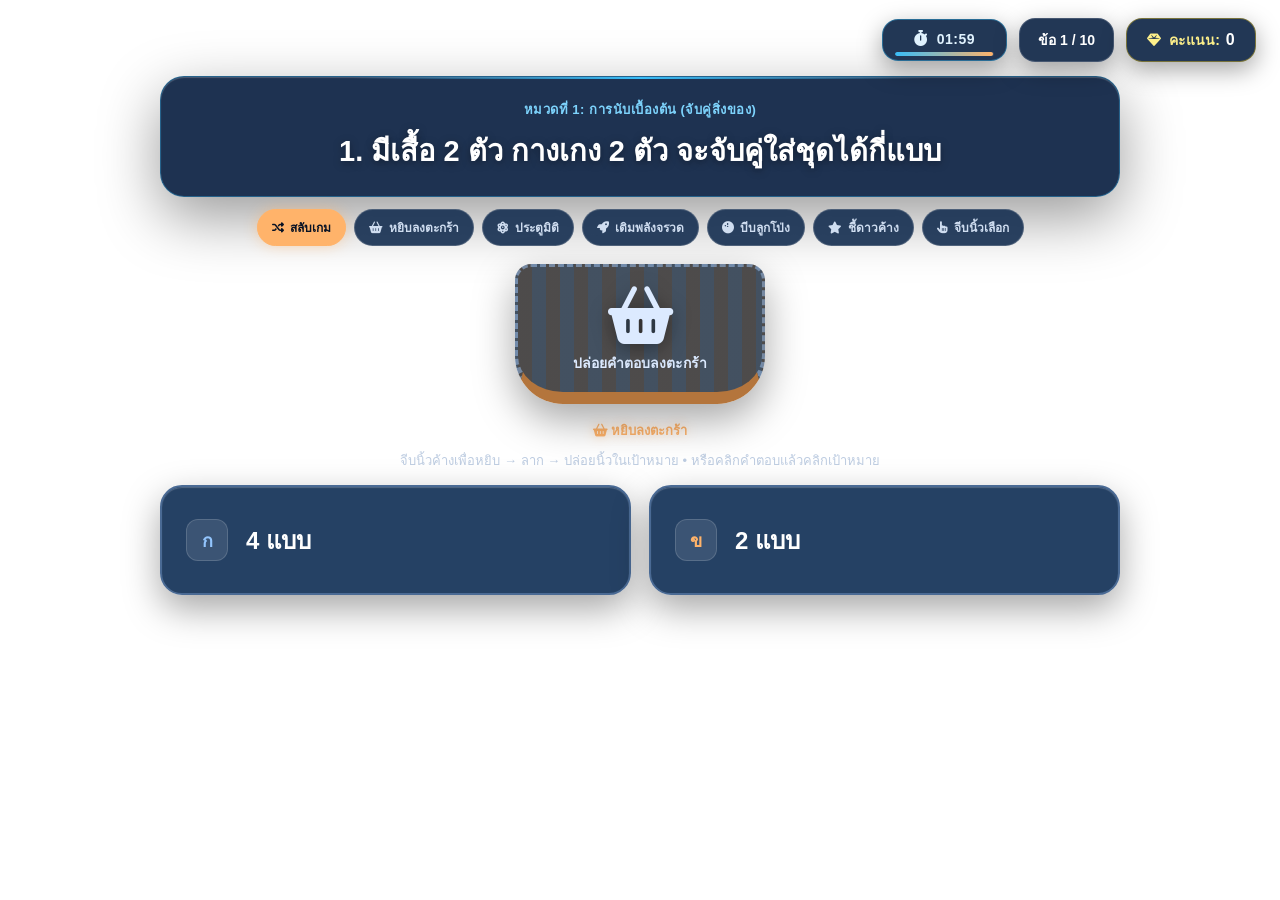
<file: games/cat1-counting/index.html>
<!DOCTYPE html>
<html lang="th">
<head>
    <meta charset="UTF-8">
    <meta name="viewport" content="width=device-width, initial-scale=1.0">
    <title>ด่านที่ 1: การนับเบื้องต้น</title>
    <link rel="stylesheet" href="../shared/game-style.css?v=2.4">
    <link rel="stylesheet" href="https://cdnjs.cloudflare.com/ajax/libs/font-awesome/6.5.2/css/all.min.css">
</head>
<body>
    <div class="top-bar">
        <div class="badge timer-badge" id="timer-badge" role="timer" aria-live="off" title="เวลาที่เหลือ 2 นาที">
            <span class="timer-icon"><i class="fa-solid fa-stopwatch"></i></span>
            <span id="timer-val">02:00</span>
            <div class="timer-bar-track"><div class="timer-bar-fill" id="timer-bar-fill"></div></div>
        </div>
        <div class="badge" id="progress-badge">ข้อ 1 / 10</div>
        <div class="badge score-badge" id="score-badge">
            <span class="score-icon"><i class="fa-solid fa-gem"></i></span>
            <span>คะแนน: <b id="score-val">0</b></span>
        </div>
    </div>

    <div id="play-view" class="view active">
        <div class="question-box">
            <div class="q-category" id="q-cat-label"></div>
            <div class="q-text" id="q-text-label"></div>
        </div>
        <div class="ar-spacer"><div id="feedback-toast" role="status"></div></div>
        <p class="answer-hint">เลือก 1 คำตอบ · ชี้แล้วจีบนิ้ว หรือคลิกคำตอบ</p><div class="choices-grid" id="choices-container"></div>
    </div>

    <div id="result-view" class="view">
        <div class="summary-card">
            <div class="result-trophy" id="result-trophy"><i class="fa-solid fa-trophy"></i></div>
            <h2 id="result-title"><i class="fa-solid fa-award"></i> สรุปผลการเล่น!</h2>
            <p id="result-subtitle">สรุปคะแนนการนับเบื้องต้น</p>
            <div class="final-score-wrap">
                <span class="final-score-label">คะแนนรวม</span>
                <div class="final-score" id="final-score-val">0</div>
                <div class="score-grade-pill master" id="score-grade"><i class="fa-solid fa-star"></i> ระดับ: ยอดเยี่ยม!</div>
            </div>
            <div class="stats-grid">
                <div class="stat-card">
                    <span class="stat-icon"><i class="fa-solid fa-stopwatch"></i></span>
                    <span class="stat-val" id="stat-time">00:00</span>
                    <span class="stat-name">เวลาที่ใช้</span>
                </div>
                <div class="stat-card">
                    <span class="stat-icon"><i class="fa-solid fa-circle-check"></i></span>
                    <span class="stat-val correct" id="stat-correct">0</span>
                    <span class="stat-name">ตอบถูก (+10)</span>
                </div>
                <div class="stat-card">
                    <span class="stat-icon"><i class="fa-solid fa-circle-xmark"></i></span>
                    <span class="stat-val wrong" id="stat-wrong">0</span>
                    <span class="stat-name">ตอบผิด (-10)</span>
                </div>
                <div class="stat-card">
                    <span class="stat-icon"><i class="fa-solid fa-chart-pie"></i></span>
                    <span class="stat-val" id="stat-accuracy">0%</span>
                    <span class="stat-name">ความแม่นยำ</span>
                </div>
            </div>
            <div class="summary-buttons">
                <button class="btn-restart ar-target" id="btn-restart" type="button"><i class="fa-solid fa-rotate-right"></i> เล่นด่านนี้อีกครั้ง</button>
            </div>
        </div>
    </div>

    <script>
        const STAGE_TITLE = "หมวดที่ 1: การนับเบื้องต้น (จับคู่สิ่งของ)";
        const GAME_QUESTIONS = [
            { q: "1. มีเสื้อ 2 ตัว กางเกง 2 ตัว จะจับคู่ใส่ชุดได้กี่แบบ", choices: ["4 แบบ", "2 แบบ"], ans: "4 แบบ" },
            { q: "2. มีข้าว 3 ชนิด แกง 2 ชนิด จะเลือกกินข้าวราดแกง 1 อย่างได้กี่แบบ", choices: ["6 แบบ", "5 แบบ"], ans: "6 แบบ" },
            { q: "3. ทางเดินเข้าห้องมี 2 ทาง ทางเดินออกมี 2 ทาง จะเดินเข้าและออกได้กี่แบบ", choices: ["4 แบบ", "2 แบบ"], ans: "4 แบบ" },
            { q: "4. ร้านไอศกรีมมีรสช็อกโกแลตกับวานิลลา และมีโคน 2 แบบ จะสั่งไอศกรีม 1 รส 1 โคน ได้กี่แบบ", choices: ["4 แบบ", "2 แบบ"], ans: "4 แบบ" },
            { q: "5. มีรองเท้าแตะ 3 คู่ รองเท้าผ้าใบ 2 คู่ ถ้าต้องเลือกใส่ 1 คู่ จะมีตัวเลือกกี่แบบ", choices: ["5 แบบ", "6 แบบ"], ans: "5 แบบ" },
            { q: "6. โยนเหรียญ 1 เหรียญ 1 ครั้ง จะออกหน้าได้กี่แบบ", choices: ["2 แบบ (หัว, ก้อย)", "1 แบบ (หัว)"], ans: "2 แบบ (หัว, ก้อย)" },
            { q: "7. ทอดลูกเต๋า 1 ลูก 1 ครั้ง จะออกแต้มได้ทั้งหมดกี่แบบ", choices: ["6 แบบ", "2 แบบ"], ans: "6 แบบ" },
            { q: "8. เดินทางจากบ้านไปตลาดมี 2 ทาง จากตลาดไปโรงเรียนมี 2 ทาง จะเดินทางจากบ้านไปโรงเรียนได้กี่เส้นทาง", choices: ["4 เส้นทาง", "2 เส้นทาง"], ans: "4 เส้นทาง" },
            { q: "9. รหัสผ่านกระเป๋าเดินทางมี 1 หลัก (เลข 0-9) จะตั้งรหัสได้กี่แบบ", choices: ["10 แบบ", "9 แบบ"], ans: "10 แบบ" },
            { q: "10. น้ำอัดลม 2 ยี่ห้อ น้ำผลไม้ 3 ยี่ห้อ เลือกดื่มแค่ 1 ขวด ได้กี่แบบ", choices: ["5 แบบ", "6 แบบ"], ans: "5 แบบ" }
        ];
    </script>
    <script src="../shared/interactions.js"></script>
    <script src="../shared/game-engine.js"></script>
</body>
</html>
</file>
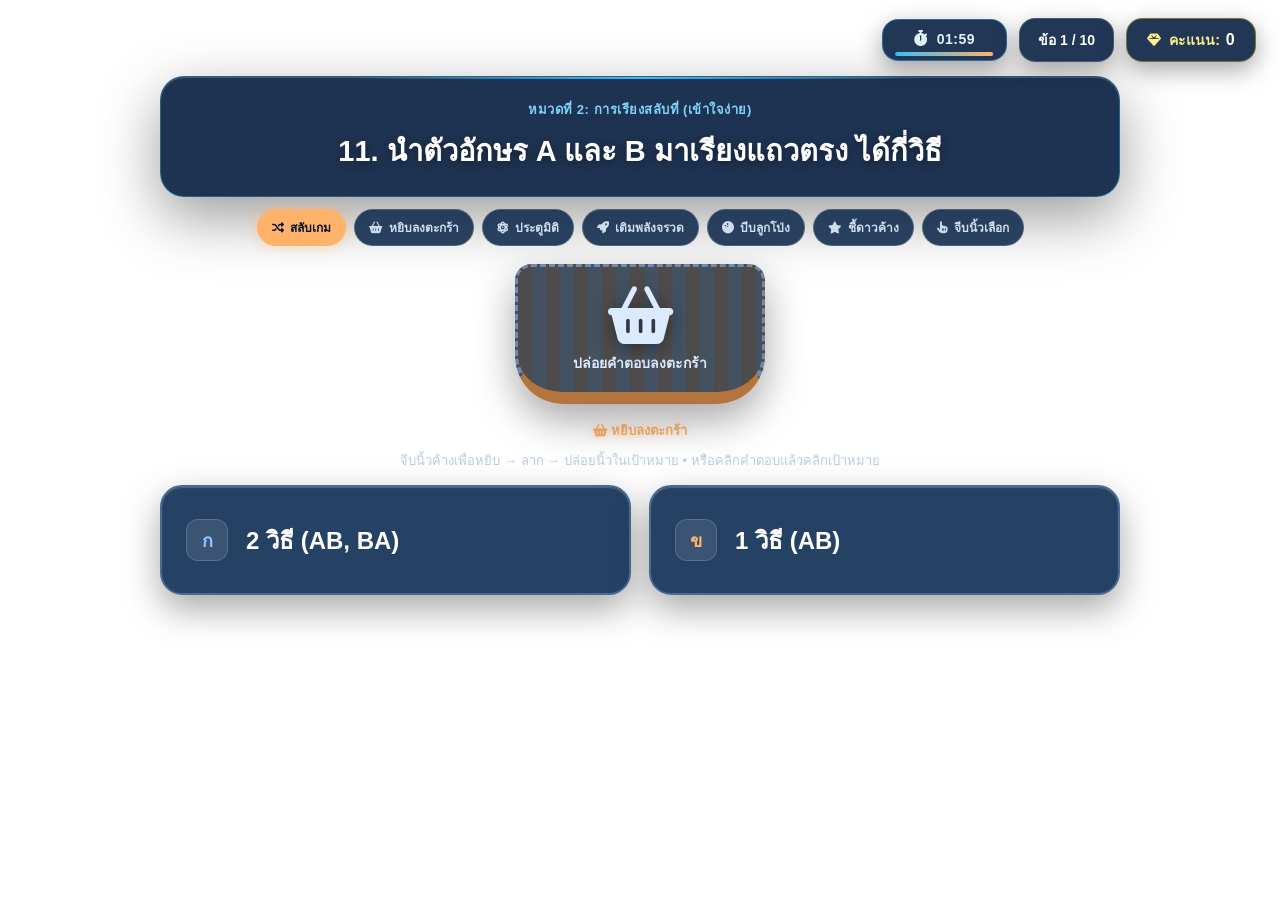
<file: games/cat2-permutation/index.html>
<!DOCTYPE html>
<html lang="th">
<head>
    <meta charset="UTF-8">
    <meta name="viewport" content="width=device-width, initial-scale=1.0">
    <title>ด่านที่ 2: การเรียงสลับที่</title>
    <link rel="stylesheet" href="../shared/game-style.css?v=2.4">
    <link rel="stylesheet" href="https://cdnjs.cloudflare.com/ajax/libs/font-awesome/6.5.2/css/all.min.css">
</head>
<body>
    <div class="top-bar">
        <div class="badge timer-badge" id="timer-badge" role="timer" aria-live="off" title="เวลาที่เหลือ 2 นาที">
            <span class="timer-icon"><i class="fa-solid fa-stopwatch"></i></span>
            <span id="timer-val">02:00</span>
            <div class="timer-bar-track"><div class="timer-bar-fill" id="timer-bar-fill"></div></div>
        </div>
        <div class="badge" id="progress-badge">ข้อ 1 / 10</div>
        <div class="badge score-badge" id="score-badge">
            <span class="score-icon"><i class="fa-solid fa-gem"></i></span>
            <span>คะแนน: <b id="score-val">0</b></span>
        </div>
    </div>

    <div id="play-view" class="view active">
        <div class="question-box">
            <div class="q-category" id="q-cat-label"></div>
            <div class="q-text" id="q-text-label"></div>
        </div>
        <div class="ar-spacer"><div id="feedback-toast" role="status"></div></div>
        <p class="answer-hint">เลือก 1 คำตอบ · ชี้แล้วจีบนิ้ว หรือคลิกคำตอบ</p><div class="choices-grid" id="choices-container"></div>
    </div>

    <div id="result-view" class="view">
        <div class="summary-card">
            <div class="result-trophy" id="result-trophy"><i class="fa-solid fa-trophy"></i></div>
            <h2 id="result-title"><i class="fa-solid fa-award"></i> สรุปผลการเล่น!</h2>
            <p id="result-subtitle">สรุปคะแนนการเรียงสลับที่</p>
            <div class="final-score-wrap">
                <span class="final-score-label">คะแนนรวม</span>
                <div class="final-score" id="final-score-val">0</div>
                <div class="score-grade-pill master" id="score-grade"><i class="fa-solid fa-star"></i> ระดับ: ยอดเยี่ยม!</div>
            </div>
            <div class="stats-grid">
                <div class="stat-card">
                    <span class="stat-icon"><i class="fa-solid fa-stopwatch"></i></span>
                    <span class="stat-val" id="stat-time">00:00</span>
                    <span class="stat-name">เวลาที่ใช้</span>
                </div>
                <div class="stat-card">
                    <span class="stat-icon"><i class="fa-solid fa-circle-check"></i></span>
                    <span class="stat-val correct" id="stat-correct">0</span>
                    <span class="stat-name">ตอบถูก (+10)</span>
                </div>
                <div class="stat-card">
                    <span class="stat-icon"><i class="fa-solid fa-circle-xmark"></i></span>
                    <span class="stat-val wrong" id="stat-wrong">0</span>
                    <span class="stat-name">ตอบผิด (-10)</span>
                </div>
                <div class="stat-card">
                    <span class="stat-icon"><i class="fa-solid fa-chart-pie"></i></span>
                    <span class="stat-val" id="stat-accuracy">0%</span>
                    <span class="stat-name">ความแม่นยำ</span>
                </div>
            </div>
            <div class="summary-buttons">
                <button class="btn-restart ar-target" id="btn-restart" type="button"><i class="fa-solid fa-rotate-right"></i> เล่นด่านนี้อีกครั้ง</button>
            </div>
        </div>
    </div>

    <script>
        const STAGE_TITLE = "หมวดที่ 2: การเรียงสลับที่ (เข้าใจง่าย)";
        const GAME_QUESTIONS = [
            { q: "11. นำตัวอักษร A และ B มาเรียงแถวตรง ได้กี่วิธี", choices: ["2 วิธี (AB, BA)", "1 วิธี (AB)"], ans: "2 วิธี (AB, BA)" },
            { q: "12. นำคน 3 คน มาเข้าแถวหน้ากระดาน 3 ตำแหน่ง สลับได้กี่วิธี", choices: ["6 วิธี (3!)", "3 วิธี"], ans: "6 วิธี (3!)" },
            { q: "13. นำหนังสือ 4 เล่มต่างกัน มาวางเรียงบนชั้นได้กี่วิธี", choices: ["24 วิธี (4!)", "12 วิธี"], ans: "24 วิธี (4!)" },
            { q: "14. มีเก้าอี้ 2 ตัว คน 2 คน นั่งได้กี่แบบ", choices: ["2 แบบ", "4 แบบ"], ans: "2 แบบ" },
            { q: "15. สลับคำว่า \"CAT\" เป็นคำใหม่โดยใช้ทุกตัวอักษร ได้ทั้งหมดกี่คำ", choices: ["6 คำ", "3 คำ"], ans: "6 คำ" },
            { q: "16. 3! (สามแฟกทอเรียล = 3x2x1) มีค่าเท่ากับข้อใด", choices: ["6", "9"], ans: "6" },
            { q: "17. 2! มีค่าเท่ากับข้อใด", choices: ["2", "4"], ans: "2" },
            { q: "18. จัดเพื่อน 4 คน วิ่งผลัด 4 ไม้ โดยไม้ 1-4 ไม่ซ้ำกัน จะจัดได้กี่แบบ", choices: ["24 แบบ", "16 แบบ"], ans: "24 แบบ" },
            { q: "19. มีกระถางต้นไม้ต่างสีกัน 3 กระถาง วางเรียงหน้าบ้านได้กี่แบบ", choices: ["6 แบบ", "3 แบบ"], ans: "6 แบบ" },
            { q: "20. สร้างเลข 2 หลักจากเลข 1 และ 2 โดยไม่ใช้เลขซ้ำ ได้กี่จำนวน", choices: ["2 จำนวน (12, 21)", "1 จำนวน"], ans: "2 จำนวน (12, 21)" }
        ];
    </script>
    <script src="../shared/interactions.js"></script>
    <script src="../shared/game-engine.js"></script>
</body>
</html>
</file>
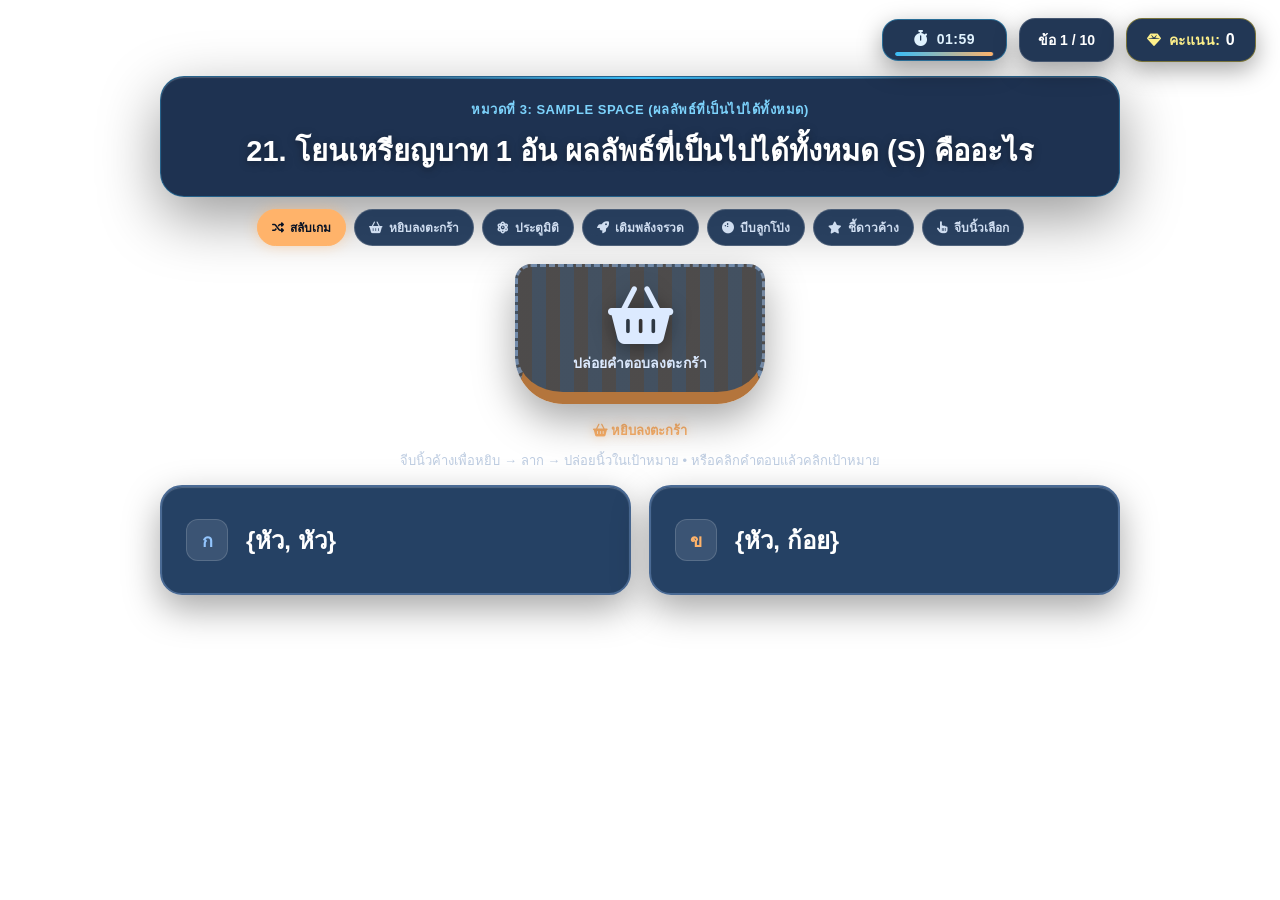
<file: games/cat3-samplespace/index.html>
<!DOCTYPE html>
<html lang="th">
<head>
    <meta charset="UTF-8">
    <meta name="viewport" content="width=device-width, initial-scale=1.0">
    <title>ด่านที่ 3: Sample Space</title>
    <link rel="stylesheet" href="../shared/game-style.css?v=2.4">
    <link rel="stylesheet" href="https://cdnjs.cloudflare.com/ajax/libs/font-awesome/6.5.2/css/all.min.css">
</head>
<body>
    <div class="top-bar">
        <div class="badge timer-badge" id="timer-badge" role="timer" aria-live="off" title="เวลาที่เหลือ 2 นาที">
            <span class="timer-icon"><i class="fa-solid fa-stopwatch"></i></span>
            <span id="timer-val">02:00</span>
            <div class="timer-bar-track"><div class="timer-bar-fill" id="timer-bar-fill"></div></div>
        </div>
        <div class="badge" id="progress-badge">ข้อ 1 / 10</div>
        <div class="badge score-badge" id="score-badge">
            <span class="score-icon"><i class="fa-solid fa-gem"></i></span>
            <span>คะแนน: <b id="score-val">0</b></span>
        </div>
    </div>

    <div id="play-view" class="view active">
        <div class="question-box">
            <div class="q-category" id="q-cat-label"></div>
            <div class="q-text" id="q-text-label"></div>
        </div>
        <div class="ar-spacer"><div id="feedback-toast" role="status"></div></div>
        <p class="answer-hint">เลือก 1 คำตอบ · ชี้แล้วจีบนิ้ว หรือคลิกคำตอบ</p><div class="choices-grid" id="choices-container"></div>
    </div>

    <div id="result-view" class="view">
        <div class="summary-card">
            <div class="result-trophy" id="result-trophy"><i class="fa-solid fa-trophy"></i></div>
            <h2 id="result-title"><i class="fa-solid fa-award"></i> สรุปผลการเล่น!</h2>
            <p id="result-subtitle">สรุปคะแนน Sample Space</p>
            <div class="final-score-wrap">
                <span class="final-score-label">คะแนนรวม</span>
                <div class="final-score" id="final-score-val">0</div>
                <div class="score-grade-pill master" id="score-grade"><i class="fa-solid fa-star"></i> ระดับ: ยอดเยี่ยม!</div>
            </div>
            <div class="stats-grid">
                <div class="stat-card">
                    <span class="stat-icon"><i class="fa-solid fa-stopwatch"></i></span>
                    <span class="stat-val" id="stat-time">00:00</span>
                    <span class="stat-name">เวลาที่ใช้</span>
                </div>
                <div class="stat-card">
                    <span class="stat-icon"><i class="fa-solid fa-circle-check"></i></span>
                    <span class="stat-val correct" id="stat-correct">0</span>
                    <span class="stat-name">ตอบถูก (+10)</span>
                </div>
                <div class="stat-card">
                    <span class="stat-icon"><i class="fa-solid fa-circle-xmark"></i></span>
                    <span class="stat-val wrong" id="stat-wrong">0</span>
                    <span class="stat-name">ตอบผิด (-10)</span>
                </div>
                <div class="stat-card">
                    <span class="stat-icon"><i class="fa-solid fa-chart-pie"></i></span>
                    <span class="stat-val" id="stat-accuracy">0%</span>
                    <span class="stat-name">ความแม่นยำ</span>
                </div>
            </div>
            <div class="summary-buttons">
                <button class="btn-restart ar-target" id="btn-restart" type="button"><i class="fa-solid fa-rotate-right"></i> เล่นด่านนี้อีกครั้ง</button>
            </div>
        </div>
    </div>

    <script>
        const STAGE_TITLE = "หมวดที่ 3: Sample Space (ผลลัพธ์ที่เป็นไปได้ทั้งหมด)";
        const GAME_QUESTIONS = [
            { q: "21. โยนเหรียญบาท 1 อัน ผลลัพธ์ที่เป็นไปได้ทั้งหมด (S) คืออะไร", choices: ["{หัว, ก้อย}", "{หัว, หัว}"], ans: "{หัว, ก้อย}" },
            { q: "22. ทอดลูกเต๋า 1 ลูก ผลลัพธ์ทั้งหมดมีจำนวนสมาชิก n(S) เท่าใด", choices: ["6", "12"], ans: "6" },
            { q: "23. โยนเหรียญ 2 อันพร้อมกัน จำนวนผลลัพธ์ที่เป็นไปได้ n(S) มีกี่แบบ", choices: ["4 แบบ (2x2)", "2 แบบ"], ans: "4 แบบ (2x2)" },
            { q: "24. สุ่มหยิบลูกบอล 1 ลูกจากกล่องที่มีสีแดง 1 และขาว 1 ผลลัพธ์ทั้งหมดคือข้อใด", choices: ["{แดง, ขาว}", "{แดง}"], ans: "{แดง, ขาว}" },
            { q: "25. โยนเหรียญ 1 อัน และทอดลูกเต๋า 1 ลูก ผลลัพธ์ที่เป็นไปได้ทั้งหมด n(S) มีกี่แบบ", choices: ["12 แบบ (2x6)", "8 แบบ"], ans: "12 แบบ (2x6)" },
            { q: "26. หมุนวงล้อที่มีหมายเลข 1 ถึง 4 สมาชิกของ S มีกี่ตัว", choices: ["4 ตัว", "2 ตัว"], ans: "4 ตัว" },
            { q: "27. เพศของลูก 1 คน ผลลัพธ์ที่เป็นไปได้คือข้อใด", choices: ["{ชาย, หญิง}", "{ชาย, ชาย}"], ans: "{ชาย, หญิง}" },
            { q: "28. เป่ายิ้งฉุบ 1 คน ออกอาวุธได้กี่แบบ", choices: ["3 แบบ (ค้อน, กรรไกร, กระดาษ)", "2 แบบ"], ans: "3 แบบ (ค้อน, กรรไกร, กระดาษ)" },
            { q: "29. สุ่มหยิบไพ่ 1 ใบจากสำรับที่มีแค่ A โพดำ และ K โพแดง จะได้ S เป็นข้อใด", choices: ["{A, K}", "{A}"], ans: "{A, K}" },
            { q: "30. มีกล่องปริศนาหมายเลข 1, 2, 3 หยิบ 1 กล่อง n(S) เท่ากับเท่าใด", choices: ["3", "1"], ans: "3" }
        ];
    </script>
    <script src="../shared/interactions.js"></script>
    <script src="../shared/game-engine.js"></script>
</body>
</html>
</file>
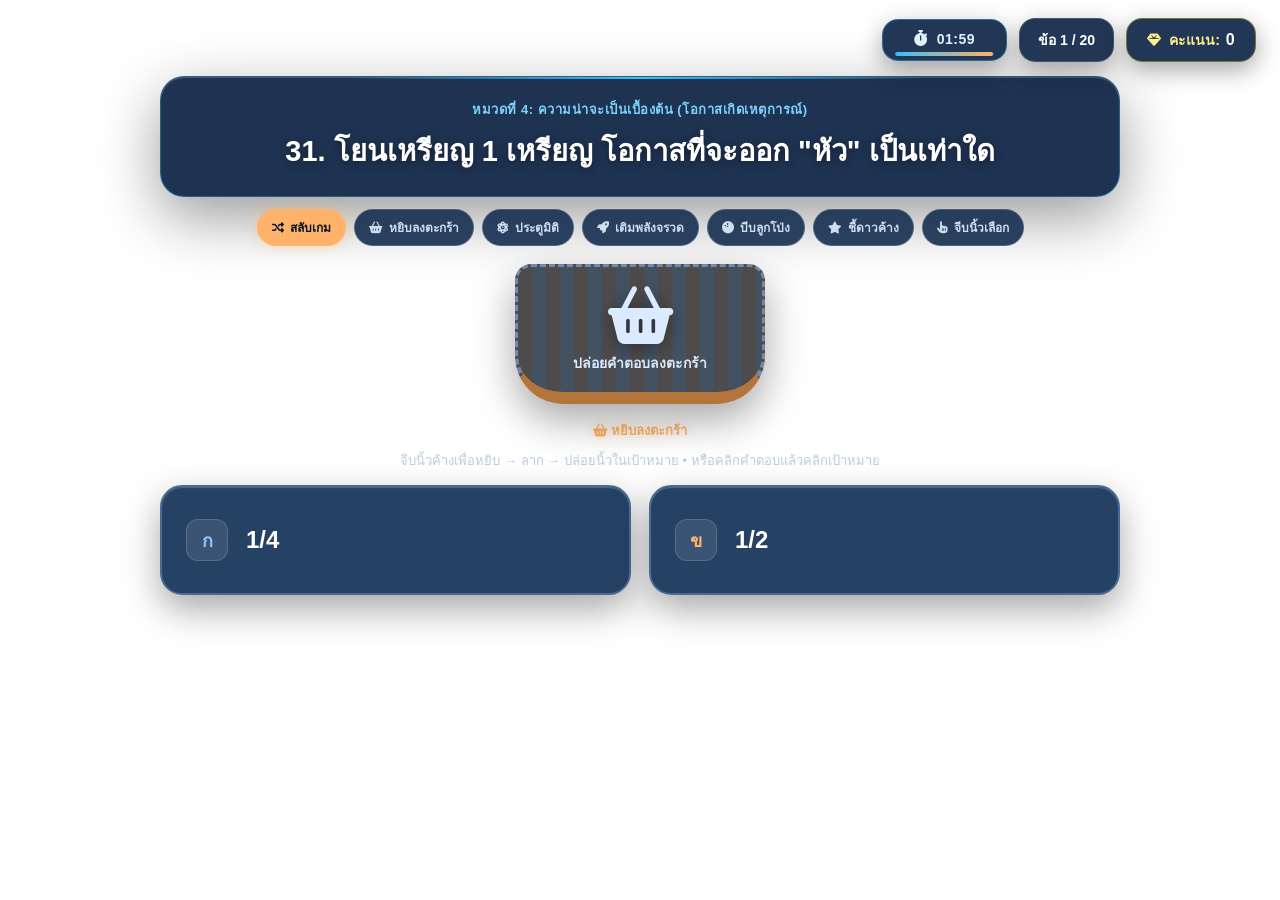
<file: games/cat4-probability/index.html>
<!DOCTYPE html>
<html lang="th">
<head>
    <meta charset="UTF-8">
    <meta name="viewport" content="width=device-width, initial-scale=1.0">
    <title>ด่านที่ 4: ความน่าจะเป็น</title>
    <link rel="stylesheet" href="../shared/game-style.css?v=2.4">
    <link rel="stylesheet" href="https://cdnjs.cloudflare.com/ajax/libs/font-awesome/6.5.2/css/all.min.css">
</head>
<body>
    <div class="top-bar">
        <div class="badge timer-badge" id="timer-badge" role="timer" aria-live="off" title="เวลาที่เหลือ 2 นาที">
            <span class="timer-icon"><i class="fa-solid fa-stopwatch"></i></span>
            <span id="timer-val">02:00</span>
            <div class="timer-bar-track"><div class="timer-bar-fill" id="timer-bar-fill"></div></div>
        </div>
        <div class="badge" id="progress-badge">ข้อ 1 / 20</div>
        <div class="badge score-badge" id="score-badge">
            <span class="score-icon"><i class="fa-solid fa-gem"></i></span>
            <span>คะแนน: <b id="score-val">0</b></span>
        </div>
    </div>

    <div id="play-view" class="view active">
        <div class="question-box">
            <div class="q-category" id="q-cat-label"></div>
            <div class="q-text" id="q-text-label"></div>
        </div>
        <div class="ar-spacer"><div id="feedback-toast" role="status"></div></div>
        <p class="answer-hint">เลือก 1 คำตอบ · ชี้แล้วจีบนิ้ว หรือคลิกคำตอบ</p><div class="choices-grid" id="choices-container"></div>
    </div>

    <div id="result-view" class="view">
        <div class="summary-card">
            <div class="result-trophy" id="result-trophy"><i class="fa-solid fa-trophy"></i></div>
            <h2 id="result-title"><i class="fa-solid fa-award"></i> สรุปผลการเล่น!</h2>
            <p id="result-subtitle">สรุปคะแนนความน่าจะเป็นเบื้องต้น</p>
            <div class="final-score-wrap">
                <span class="final-score-label">คะแนนรวม</span>
                <div class="final-score" id="final-score-val">0</div>
                <div class="score-grade-pill master" id="score-grade"><i class="fa-solid fa-star"></i> ระดับ: ยอดเยี่ยม!</div>
            </div>
            <div class="stats-grid">
                <div class="stat-card">
                    <span class="stat-icon"><i class="fa-solid fa-stopwatch"></i></span>
                    <span class="stat-val" id="stat-time">00:00</span>
                    <span class="stat-name">เวลาที่ใช้</span>
                </div>
                <div class="stat-card">
                    <span class="stat-icon"><i class="fa-solid fa-circle-check"></i></span>
                    <span class="stat-val correct" id="stat-correct">0</span>
                    <span class="stat-name">ตอบถูก (+10)</span>
                </div>
                <div class="stat-card">
                    <span class="stat-icon"><i class="fa-solid fa-circle-xmark"></i></span>
                    <span class="stat-val wrong" id="stat-wrong">0</span>
                    <span class="stat-name">ตอบผิด (-10)</span>
                </div>
                <div class="stat-card">
                    <span class="stat-icon"><i class="fa-solid fa-chart-pie"></i></span>
                    <span class="stat-val" id="stat-accuracy">0%</span>
                    <span class="stat-name">ความแม่นยำ</span>
                </div>
            </div>
            <div class="summary-buttons">
                <button class="btn-restart ar-target" id="btn-restart" type="button"><i class="fa-solid fa-rotate-right"></i> เล่นด่านนี้อีกครั้ง</button>
            </div>
        </div>
    </div>

    <script>
        const STAGE_TITLE = "หมวดที่ 4: ความน่าจะเป็นเบื้องต้น (โอกาสเกิดเหตุการณ์)";
        const GAME_QUESTIONS = [
            { q: "31. โยนเหรียญ 1 เหรียญ โอกาสที่จะออก \"หัว\" เป็นเท่าใด", choices: ["1/2", "1/4"], ans: "1/2" },
            { q: "32. ทอดลูกเต๋า 1 ลูก โอกาสที่จะได้แต้ม \"1\" เป็นเท่าใด", choices: ["1/6", "1/2"], ans: "1/6" },
            { q: "33. ทอดลูกเต๋า 1 ลูก โอกาสที่จะได้แต้มคู่ (2, 4, 6) เป็นเท่าใด", choices: ["3/6 (หรือ 1/2)", "1/6"], ans: "3/6 (หรือ 1/2)" },
            { q: "34. ในถุงมีลูกแก้วสีฟ้า 3 ลูก สีแดง 1 ลูก สุ่มหยิบ 1 ลูก โอกาสได้สีแดงเป็นเท่าใด", choices: ["1/4", "3/4"], ans: "1/4" },
            { q: "35. หมุนวงล้อที่มี 4 ช่องเท่ากัน (แดง, ฟ้า, เหลือง, เขียว) โอกาสตกช่องสีฟ้าเป็นเท่าใด", choices: ["1/4", "1/2"], ans: "1/4" },
            { q: "36. ความน่าจะเป็นที่จะเกิดเหตุการณ์ที่เป็นไปไม่ได้แน่นอน มีค่าเท่ากับเท่าใด", choices: ["0", "1"], ans: "0" },
            { q: "37. ความน่าจะเป็นที่จะเกิดเหตุการณ์ที่เกิดขึ้นแน่นอน 100% มีค่าเท่ากับเท่าใด", choices: ["1", "0"], ans: "1" },
            { q: "38. ทอดลูกเต๋า 1 ลูก โอกาสที่จะได้แต้มมากกว่า 4 (คือ 5, 6) เป็นเท่าใด", choices: ["2/6 (หรือ 1/3)", "4/6"], ans: "2/6 (หรือ 1/3)" },
            { q: "39. โยนเหรียญ 1 เหรียญ โอกาสที่จะออก \"ก้อย\" คิดเป็นร้อยละเท่าใด", choices: ["ร้อยละ 50", "ร้อยละ 25"], ans: "ร้อยละ 50" },
            { q: "40. สุ่มหยิบไพ่ 1 ใบจากสำรับ โอกาสได้แต้มเป็นเลขคู่เทียบกับเลขคี่ ฝั่งใดมีโอกาสมากกว่า", choices: ["เท่ากัน", "เลขคู่มากกว่า"], ans: "เท่ากัน" },
            { q: "41. สุ่มตัวเลข 1 ตัวจากเลข 1 ถึง 10 โอกาสได้เลข 7 เป็นเท่าใด", choices: ["1/10", "7/10"], ans: "1/10" },
            { q: "42. สุ่มตัวเลข 1 ตัวจากเลข 1 ถึง 10 โอกาสได้เลขคู่ (2,4,6,8,10) เป็นเท่าใด", choices: ["5/10 (หรือ 1/2)", "2/10"], ans: "5/10 (หรือ 1/2)" },
            { q: "43. ในกล่องมีปากกาหมึกซึม 5 ด้าม หมึกลบได้ 5 ด้าม สุ่มหยิบ 1 ด้าม โอกาสได้หมึกซึมเป็นเท่าใด", choices: ["5/10 (หรือ 1/2)", "1/5"], ans: "5/10 (หรือ 1/2)" },
            { q: "44. ทอดลูกเต๋า 1 ลูก โอกาสที่จะได้แต้ม \"7\" เป็นเท่าใด", choices: ["0 (เป็นไปไม่ได้)", "1/6"], ans: "0 (เป็นไปไม่ได้)" },
            { q: "45. โยนเหรียญ 2 อันพร้อมกัน โอกาสที่จะออก \"หัวทั้งสองเหรียญ\" (HH จาก 4 แบบ) เป็นเท่าใด", choices: ["1/4", "1/2"], ans: "1/4" },
            { q: "46. สุ่มเลือกวันใน 1 สัปดาห์ โอกาสที่จะได้ \"วันเสาร์หรืออาทิตย์\" เป็นเท่าใด", choices: ["2/7", "1/7"], ans: "2/7" },
            { q: "47. สูตรความน่าจะเป็นของเหตุการณ์ E คือข้อใด", choices: ["P(E) = n(E) / n(S)", "P(E) = n(S) / n(E)"], ans: "P(E) = n(E) / n(S)" },
            { q: "48. ค่าของความน่าจะเป็น P(E) จะต้องอยู่ในช่วงใดเสมอ", choices: ["0 ถึง 1", "-1 ถึง 1"], ans: "0 ถึง 1" },
            { q: "49. กล่องใบหนึ่งมีลูกบอลสีขาว 10 ลูก สุ่มหยิบ 1 ลูก โอกาสได้ลูกบอลสีขาวเป็นเท่าใด", choices: ["1 (แน่นอน)", "0.5"], ans: "1 (แน่นอน)" },
            { q: "50. ถ้าความน่าจะเป็นที่ฝนจะตกคือ 0.3 ความน่าจะเป็นที่ฝนจะไม่ตกคือเท่าใด (1 - 0.3)", choices: ["0.7", "0.3"], ans: "0.7" }
        ];
    </script>
    <script src="../shared/interactions.js"></script>
    <script src="../shared/game-engine.js"></script>
</body>
</html>
</file>
<file: games/shared/game-style.css>
/* ========================================================
   AR Math Game Styles: Realistic 3D Tactile Aesthetic
   ======================================================== */

:root {
    --navy: #0d1e38;
    --navy-deep: #081224;
    --navy-card: rgba(22, 49, 86, 0.88);
    --navy-card-border: rgba(255, 255, 255, 0.16);
    --orange: #ffb36a;
    --orange-glow: rgba(255, 179, 106, 0.45);
    --gold: #facc15;
    --cyan: #38bdf8;
    --cyan-glow: rgba(56, 189, 248, 0.45);
    --green: #10b981;
    --green-glow: rgba(16, 185, 129, 0.45);
    --red: #f43f5e;
    --red-glow: rgba(244, 63, 94, 0.45);
    --muted: #bdcce1;
}

* {
    box-sizing: border-box;
    margin: 0;
    padding: 0;
    font-family: Tahoma, 'Segoe UI', Geneva, Verdana, sans-serif;
    user-select: none;
    -webkit-tap-highlight-color: transparent;
}

body {
    background: transparent;
    color: white;
    width: 100vw;
    min-height: 100dvh;
    height: auto;
    overflow-x: hidden;
    overflow-y: auto;
    display: flex;
    flex-direction: column;
    justify-content: flex-start;
    padding: 16px 24px 28px;
}

button {
    font: inherit;
}

button:focus-visible {
    outline: 3px solid var(--orange);
    outline-offset: 4px;
}

/* ----------------------------------------------------
   TOP BAR (Timer • Progress • Score)
   ---------------------------------------------------- */
.top-bar {
    display: flex;
    justify-content: flex-end;
    align-items: center;
    gap: 12px;
    padding-left: 140px; /* Space for the floating hub return button */
    z-index: 20;
    min-height: 48px;
    flex-wrap: wrap;
    flex-shrink: 0;
    width: 100%;
}

.badge {
    display: flex;
    align-items: center;
    gap: 8px;
    background: rgba(16, 38, 71, 0.92);
    border: 1px solid var(--navy-card-border);
    padding: 10px 18px;
    border-radius: 16px;
    font-weight: bold;
    font-size: 14px;
    backdrop-filter: blur(12px);
    box-shadow: 0 8px 24px rgba(0, 0, 0, 0.35);
    transition: transform 0.2s, border-color 0.2s, box-shadow 0.2s;
}

/* 2-Minute Timer Badge */
.timer-badge {
    position: relative;
    border-color: rgba(56, 189, 248, 0.4);
    color: #e0f2fe;
    font-variant-numeric: tabular-nums;
    letter-spacing: 0.5px;
    padding-bottom: 12px;
    min-width: 125px;
    justify-content: center;
}

.timer-icon {
    font-size: 16px;
    animation: timerPulse 2s infinite ease-in-out;
}

.timer-bar-track {
    position: absolute;
    bottom: 4px;
    left: 12px;
    right: 12px;
    height: 4px;
    background: rgba(255, 255, 255, 0.12);
    border-radius: 4px;
    overflow: hidden;
}

.timer-bar-fill {
    height: 100%;
    width: 100%;
    background: linear-gradient(90deg, #38bdf8, #ffb36a);
    border-radius: 4px;
    transition: width 1s linear;
}

.timer-badge.warning {
    border-color: var(--orange);
    box-shadow: 0 0 20px var(--orange-glow);
    color: #ffedd5;
}

.timer-badge.warning .timer-bar-fill {
    background: var(--orange);
}

.timer-badge.urgent {
    border-color: var(--red);
    box-shadow: 0 0 24px var(--red-glow);
    color: #ffe4e6;
    animation: urgentPulse 0.8s infinite alternate ease-in-out;
}

.timer-badge.urgent .timer-bar-fill {
    background: var(--red);
}

/* Score Badge */
.score-badge {
    border-color: rgba(250, 204, 21, 0.4);
    color: #fef08a;
    min-width: 130px;
    justify-content: center;
}

.score-badge b {
    font-size: 16px;
    color: #fff;
    margin-left: 2px;
}

.score-badge.score-pop {
    animation: scorePop 0.3s cubic-bezier(0.18, 0.89, 0.32, 1.28);
}

/* Floating Delta Score (+10 / -10) */
.floating-score {
    position: fixed;
    transform: translate(-50%, -50%);
    font-size: 32px;
    font-weight: 900;
    pointer-events: none;
    z-index: 99999;
    border-radius: 12px;
    padding: 6px 14px;
    backdrop-filter: blur(8px);
}

.floating-score.plus {
    color: #34d399;
    background: rgba(6, 78, 59, 0.9);
    border: 2px solid #34d399;
    box-shadow: 0 0 30px rgba(52, 211, 153, 0.8);
    animation: floatUpScore 0.95s forwards cubic-bezier(0.2, 0.9, 0.3, 1);
}

.floating-score.minus {
    color: #fda4af;
    background: rgba(136, 19, 55, 0.9);
    border: 2px solid #f43f5e;
    box-shadow: 0 0 30px rgba(244, 63, 94, 0.8);
    animation: floatDownScore 0.95s forwards cubic-bezier(0.2, 0.9, 0.3, 1);
}

/* ----------------------------------------------------
   GAME VIEWS
   ---------------------------------------------------- */
.view {
    display: none;
    flex-direction: column;
    align-items: center;
    justify-content: flex-start; /* Always start from top so Question is never pushed off */
    flex: 1;
    width: 100%;
    max-width: 960px;
    margin: 0 auto;
}

.view.active {
    display: flex;
}

/* Question Hologram Box: Front and center */
.question-box {
    background: rgba(16, 38, 71, 0.94);
    border: 1px solid rgba(56, 189, 248, 0.35);
    border-radius: 24px;
    padding: 22px 30px;
    text-align: center;
    width: 100%;
    margin-top: 12px;
    backdrop-filter: blur(14px);
    box-shadow: 0 20px 60px rgba(0, 0, 0, 0.4), inset 0 1px 1px rgba(255, 255, 255, 0.2);
    position: relative;
    flex-shrink: 0; /* CRITICAL: Never squish or shrink question box */
}

.question-box::before {
    content: '';
    position: absolute;
    top: 0;
    left: 20%;
    right: 20%;
    height: 2px;
    background: linear-gradient(90deg, transparent, #38bdf8, transparent);
}

.q-category {
    font-size: 13px;
    color: #7dd3fc;
    font-weight: bold;
    letter-spacing: 0.5px;
    margin-bottom: 8px;
    text-transform: uppercase;
}

.q-text {
    font-size: clamp(19px, 2.7vw, 29px);
    font-weight: bold;
    line-height: 1.6;
    color: #ffffff;
    text-shadow: 0 2px 8px rgba(0, 0, 0, 0.4);
    overflow-wrap: anywhere;
}

/* Mode Switcher Bar */
.mode-bar {
    display: flex;
    flex-wrap: wrap;
    justify-content: center;
    gap: 8px;
    margin: 12px 0 8px;
    width: 100%;
    flex-shrink: 0;
}

.mode-button {
    font-size: 12px;
    font-weight: 600;
    color: #cfddf0;
    border: 1px solid rgba(255, 255, 255, 0.18);
    background: rgba(20, 46, 80, 0.9);
    border-radius: 20px;
    padding: 8px 14px;
    cursor: pointer;
    backdrop-filter: blur(8px);
    transition: all 0.18s ease;
    display: inline-flex;
    align-items: center;
    gap: 6px;
}

.mode-button:hover,
.mode-button.hovered {
    background: #23528b;
    border-color: var(--orange);
    transform: translateY(-2px);
}

.mode-button[aria-pressed="true"] {
    background: var(--orange);
    color: var(--navy-deep);
    border-color: var(--orange);
    box-shadow: 0 0 14px var(--orange-glow);
}

/* ----------------------------------------------------
   INTERACTIVE AR PLAYGROUND & MODES
   ---------------------------------------------------- */
.ar-spacer {
    position: relative;
    width: 100%;
    min-height: 160px;
    padding: 10px 0;
    display: flex;
    flex-direction: column;
    align-items: center;
    justify-content: center;
    pointer-events: none;
    flex-shrink: 0;
}

.drop-zone {
    pointer-events: auto;
    display: flex;
    flex-direction: column;
    align-items: center;
    justify-content: center;
    gap: 8px;
    min-width: 250px;
    min-height: 140px;
    border: 3px dashed rgba(145, 179, 220, 0.6);
    border-radius: 26px;
    background: rgba(20, 51, 84, 0.9);
    color: #dceaff;
    font-size: 14px;
    font-weight: bold;
    cursor: pointer;
    backdrop-filter: blur(10px);
    box-shadow: 0 16px 40px rgba(0, 0, 0, 0.35);
    transition: transform 0.22s cubic-bezier(0.2, 0, 0, 1), background 0.2s, border-color 0.2s, box-shadow 0.2s;
}

.drop-zone[hidden] {
    display: none;
}

.target-icon {
    font-size: 58px;
    line-height: 1;
    filter: drop-shadow(0 4px 10px rgba(0, 0, 0, 0.4));
    transition: transform 0.2s;
}

.drop-zone.ready {
    border-style: solid;
    border-color: var(--orange);
    background: rgba(36, 75, 120, 0.95);
    transform: scale(1.08);
    box-shadow: 0 0 35px var(--orange-glow);
}

.drop-zone.ready .target-icon {
    transform: scale(1.15) translateY(-4px);
}

.drop-zone.delivered {
    border-style: solid;
    background: rgba(22, 101, 75, 0.95);
    border-color: #34d399;
    animation: deliveryPop 0.5s ease;
}

/* Mode 1: Basket (3D Woven Texture) */
body[data-mode="basket"] .drop-zone {
    border-radius: 16px 16px 48px 48px;
    border-bottom: 12px solid #b4753c;
    background: repeating-linear-gradient(
        90deg,
        rgba(150, 95, 40, 0.35) 0 14px,
        rgba(235, 180, 120, 0.15) 14px 28px
    ), rgba(20, 48, 80, 0.92);
}

/* Mode 2: Portal (Cosmic Vortex) */
body[data-mode="portal"] .drop-zone {
    border-radius: 50%;
    min-width: 190px;
    width: 210px;
    min-height: 170px;
    border: 4px solid #a78bfa;
    background: radial-gradient(circle, #312e81 0%, #0f172a 75%);
    box-shadow: 0 0 35px rgba(167, 139, 250, 0.45), inset 0 0 30px rgba(167, 139, 250, 0.35);
    animation: portalPulse 3s infinite ease-in-out;
}

body[data-mode="portal"] .drop-zone.ready {
    animation: portalFastSpin 0.8s infinite linear;
}

/* Mode 3: Rocket (Futuristic Launch Pad) */
body[data-mode="rocket"] .drop-zone {
    border-color: #fb923c;
    background: linear-gradient(180deg, #1e293b, #0f172a);
    border-bottom: 8px solid #ea580c;
}

body[data-mode="rocket"] .delivered .target-icon {
    animation: rocketLaunch 0.8s cubic-bezier(0.4, 0, 0.2, 1) forwards;
}

/* Mode 4: Balloon (Glossy 3D Latex) */
body[data-mode="balloon"] .choice-btn {
    border-radius: 48% 48% 44% 44%;
    min-height: 145px;
    background: radial-gradient(circle at 35% 30%, #3b82f6, #1d4ed8 70%);
    box-shadow: 0 16px 35px rgba(0, 0, 0, 0.4), inset -4px -6px 12px rgba(0, 0, 0, 0.4), inset 6px 6px 14px rgba(255, 255, 255, 0.4);
    justify-content: center;
    text-align: center;
}

body[data-mode="balloon"] .choice-btn:nth-child(2) {
    background: radial-gradient(circle at 35% 30%, #ec4899, #be185d 70%);
}

body[data-mode="balloon"] .choice-btn.submitted {
    animation: balloonPop 0.4s ease forwards;
}

/* Mode 5: Star (Solar Flare & Dwell Ring) */
body[data-mode="star"] .choice-btn::after {
    content: '';
    position: absolute;
    bottom: 0;
    left: 0;
    width: var(--dwell, 0%);
    height: 8px;
    border-radius: 8px;
    background: linear-gradient(90deg, #facc15, #ffb36a);
    box-shadow: 0 0 12px #facc15;
    transition: width 0.05s linear;
}

body[data-mode="star"] .choice-key {
    font-size: 0;
}

body[data-mode="star"] .choice-key::before {
    content: '\f005';
    font-family: 'Font Awesome 6 Free';
    font-weight: 900;
    font-size: 20px;
    color: var(--gold);
}

/* Compact spacer modes */
body[data-mode="tap"] .ar-spacer,
body[data-mode="star"] .ar-spacer,
body[data-mode="balloon"] .ar-spacer {
    min-height: 65px;
}

/* Feedback & Status */
.interaction-status {
    font-size: 13px;
    font-weight: 600;
    color: var(--orange);
    text-align: center;
    min-height: 24px;
    margin: 6px 0;
    text-shadow: 0 0 12px var(--orange-glow);
    flex-shrink: 0;
}

.answer-hint {
    font-size: 13px;
    color: var(--muted);
    text-align: center;
    margin-bottom: 14px;
    max-width: 720px;
    flex-shrink: 0;
}

/* Feedback Toast */
#feedback-toast {
    position: absolute;
    top: 35%;
    font-size: clamp(20px, 3.2vw, 30px);
    font-weight: 900;
    padding: 14px 32px;
    border-radius: 24px;
    opacity: 0;
    transform: scale(0.7);
    transition: all 0.25s cubic-bezier(0.18, 0.89, 0.32, 1.28);
    pointer-events: none;
    z-index: 50;
    backdrop-filter: blur(14px);
}

#feedback-toast.show {
    opacity: 1;
    transform: scale(1);
}

#feedback-toast.correct {
    background: rgba(16, 185, 129, 0.95);
    border: 3px solid #6ee7b7;
    box-shadow: 0 0 40px rgba(16, 185, 129, 0.8);
    color: #ffffff;
}

#feedback-toast.wrong {
    background: rgba(225, 29, 72, 0.95);
    border: 3px solid #fda4af;
    box-shadow: 0 0 40px rgba(225, 29, 72, 0.8);
    color: #ffffff;
}

/* ----------------------------------------------------
   CHOICE BUTTONS (Tactile 3D Cards)
   ---------------------------------------------------- */
.choices-grid {
    display: grid;
    grid-template-columns: repeat(2, minmax(0, 1fr));
    gap: 18px;
    width: 100%;
    margin-bottom: 8px;
    flex-shrink: 0;
}

.choice-btn {
    touch-action: none;
    position: relative;
    isolation: isolate;
    display: flex;
    align-items: center;
    gap: 18px;
    min-height: 110px;
    padding: 20px 24px;
    text-align: left;
    background: rgba(24, 54, 91, 0.94);
    border: 2px solid #4a6a94;
    border-radius: 22px;
    color: white;
    font-size: clamp(17px, 2.5vw, 24px);
    font-weight: bold;
    cursor: pointer;
    backdrop-filter: blur(12px);
    box-shadow: 0 14px 36px rgba(0, 0, 0, 0.35), inset 0 1px 1px rgba(255, 255, 255, 0.2);
    transition: transform 0.2s cubic-bezier(0.2, 0, 0, 1), background 0.2s, border-color 0.2s, box-shadow 0.2s;
    overflow-wrap: anywhere;
}

.choice-key {
    display: grid;
    place-items: center;
    flex: 0 0 42px;
    height: 42px;
    border-radius: 12px;
    background: rgba(255, 255, 255, 0.1);
    font-size: 18px;
    font-weight: 800;
    color: #93c5fd;
    border: 1px solid rgba(255, 255, 255, 0.15);
}

.choice-btn:nth-child(2) .choice-key {
    color: var(--orange);
}

.choice-btn:hover:not(:disabled),
.ar-target.hovered {
    border-color: var(--orange) !important;
    background: rgba(36, 75, 120, 0.98) !important;
    transform: translateY(-4px) scale(1.02);
    box-shadow: 0 16px 40px rgba(0, 0, 0, 0.4), 0 0 20px var(--orange-glow);
}

.choice-btn.grabbed {
    opacity: 0.35;
    transform: scale(0.96);
}

.choice-btn.selected {
    border-color: var(--orange);
    background: rgba(45, 85, 132, 0.95);
    box-shadow: 0 0 25px var(--orange-glow);
}

.choice-btn.correct-ans {
    background: rgba(16, 115, 84, 0.98) !important;
    border-color: #6ee7b7 !important;
    box-shadow: 0 0 30px rgba(16, 185, 129, 0.7) !important;
    animation: correctPulse 0.5s ease;
}

.choice-btn.wrong-ans {
    background: rgba(159, 29, 58, 0.98) !important;
    border-color: #fda4af !important;
    box-shadow: 0 0 30px rgba(244, 63, 94, 0.7) !important;
    animation: wrongShake 0.4s ease;
}

/* Drag Ghost */
.drag-ghost {
    position: fixed;
    transform: translate(-50%, -50%) rotate(-3deg);
    padding: 16px 26px;
    max-width: 65vw;
    border: 3px solid var(--orange);
    border-radius: 20px;
    background: rgba(255, 179, 106, 0.95);
    color: var(--navy-deep);
    box-shadow: 0 20px 50px rgba(0, 0, 0, 0.6), 0 0 30px var(--orange-glow);
    font-size: 22px;
    font-weight: 900;
    pointer-events: none;
    z-index: 10000;
    backdrop-filter: blur(8px);
}

/* ----------------------------------------------------
   RESULT VIEW: Comprehensive Stats Summary Card
   ---------------------------------------------------- */
.summary-card {
    margin: auto;
    background: rgba(16, 38, 71, 0.96);
    border: 1px solid rgba(255, 255, 255, 0.2);
    border-radius: 32px;
    padding: 36px 42px;
    text-align: center;
    width: 100%;
    max-width: 600px;
    backdrop-filter: blur(16px);
    box-shadow: 0 30px 90px rgba(0, 0, 0, 0.5);
    animation: cardEntrance 0.5s cubic-bezier(0.18, 0.89, 0.32, 1.28);
}

.result-trophy {
    font-size: 68px;
    line-height: 1;
    margin-bottom: 10px;
    filter: drop-shadow(0 10px 20px rgba(250, 204, 21, 0.4));
    animation: trophyBounce 2s infinite ease-in-out;
}

.summary-card h2 {
    font-size: 26px;
    color: #ffffff;
    margin-bottom: 6px;
}

.summary-card p {
    font-size: 14px;
    color: var(--muted);
    margin-bottom: 22px;
}

/* Final Score Box */
.final-score-wrap {
    background: rgba(24, 54, 91, 0.8);
    border: 1px solid rgba(255, 255, 255, 0.15);
    border-radius: 22px;
    padding: 18px;
    margin-bottom: 22px;
}

.final-score-label {
    display: block;
    font-size: 12px;
    color: var(--muted);
    text-transform: uppercase;
    letter-spacing: 1px;
    margin-bottom: 4px;
}

.final-score {
    font-size: 58px;
    font-weight: 900;
    color: #ffedd5;
    text-shadow: 0 0 30px var(--orange-glow);
    line-height: 1.1;
    margin-bottom: 8px;
}

.score-grade-pill {
    display: inline-block;
    padding: 6px 18px;
    border-radius: 20px;
    font-size: 13px;
    font-weight: bold;
    border: 1px solid transparent;
}

.score-grade-pill.master {
    background: rgba(250, 204, 21, 0.2);
    border-color: #facc15;
    color: #fef08a;
}

.score-grade-pill.expert {
    background: rgba(56, 189, 248, 0.2);
    border-color: #38bdf8;
    color: #bae6fd;
}

.score-grade-pill.skilled {
    background: rgba(16, 185, 129, 0.2);
    border-color: #10b981;
    color: #a7f3d0;
}

.score-grade-pill.rookie {
    background: rgba(244, 63, 94, 0.2);
    border-color: #f43f5e;
    color: #fecdd3;
}

/* Stats 4-Grid */
.stats-grid {
    display: grid;
    grid-template-columns: repeat(4, 1fr);
    gap: 12px;
    margin-bottom: 24px;
}

.stat-card {
    background: rgba(10, 25, 48, 0.7);
    border: 1px solid rgba(255, 255, 255, 0.1);
    border-radius: 16px;
    padding: 12px 8px;
    display: flex;
    flex-direction: column;
    align-items: center;
    gap: 4px;
}

.stat-icon {
    font-size: 18px;
}

.stat-val {
    font-size: 16px;
    font-weight: 800;
    color: #ffffff;
}

.stat-val.correct { color: #34d399; }
.stat-val.wrong { color: #fda4af; }

.stat-name {
    font-size: 11px;
    color: var(--muted);
}

.btn-restart {
    background: var(--orange);
    color: var(--navy-deep);
    border: none;
    border-radius: 16px;
    padding: 15px 26px;
    font-size: 16px;
    font-weight: 800;
    width: 100%;
    cursor: pointer;
    box-shadow: 0 10px 30px var(--orange-glow);
    transition: transform 0.18s, background 0.18s;
}

.btn-restart:hover {
    background: #ffcc99;
    transform: translateY(-2px);
}

/* ----------------------------------------------------
   ANIMATION KEYFRAMES
   ---------------------------------------------------- */
@keyframes timerPulse {
    0%, 100% { transform: scale(1); }
    50% { transform: scale(1.15); }
}

@keyframes urgentPulse {
    from { transform: scale(1); box-shadow: 0 0 14px var(--red-glow); }
    to { transform: scale(1.04); box-shadow: 0 0 28px var(--red-glow); }
}

@keyframes scorePop {
    50% { transform: scale(1.15); }
}

@keyframes floatUpScore {
    0% { opacity: 0; transform: translate(-50%, -20%) scale(0.7); }
    30% { opacity: 1; transform: translate(-50%, -60%) scale(1.15); }
    100% { opacity: 0; transform: translate(-50%, -140%) scale(0.9); }
}

@keyframes floatDownScore {
    0% { opacity: 0; transform: translate(-50%, -50%) scale(0.7); }
    30% { opacity: 1; transform: translate(-50%, -10%) scale(1.1); }
    100% { opacity: 0; transform: translate(-50%, 60%) scale(0.9); }
}

@keyframes deliveryPop {
    50% { transform: scale(1.08); }
}

@keyframes portalPulse {
    0%, 100% { box-shadow: 0 0 30px rgba(167, 139, 250, 0.4); }
    50% { box-shadow: 0 0 55px rgba(167, 139, 250, 0.7); }
}

@keyframes portalFastSpin {
    from { transform: rotate(0deg) scale(1.05); }
    to { transform: rotate(360deg) scale(1.05); }
}

@keyframes rocketLaunch {
    0% { transform: translateY(0); opacity: 1; }
    40% { transform: translateY(10px) scale(0.95); }
    100% { transform: translateY(-160px) scale(1.2); opacity: 0; }
}

@keyframes balloonPop {
    40% { transform: scale(1.18); }
    100% { transform: scale(0); opacity: 0; }
}

@keyframes correctPulse {
    0% { transform: scale(1); }
    50% { transform: scale(1.04); }
    100% { transform: scale(1); }
}

@keyframes wrongShake {
    0%, 100% { transform: translateX(0); }
    20%, 60% { transform: translateX(-8px); }
    40%, 80% { transform: translateX(8px); }
}

@keyframes cardEntrance {
    from { opacity: 0; transform: scale(0.9) translateY(20px); }
    to { opacity: 1; transform: scale(1) translateY(0); }
}

@keyframes trophyBounce {
    0%, 100% { transform: translateY(0); }
    50% { transform: translateY(-8px); }
}

/* ----------------------------------------------------
   RESPONSIVE LAYOUTS FOR MOBILE & TABLET
   ---------------------------------------------------- */
@media (max-width: 768px) {
    .top-bar {
        padding-left: 100px;
        gap: 8px;
    }
    .badge {
        padding: 8px 12px;
        font-size: 12px;
    }
    .timer-badge {
        min-width: 100px;
    }
    .score-badge {
        min-width: 105px;
    }
    .stats-grid {
        grid-template-columns: repeat(2, 1fr);
        gap: 10px;
    }
    .summary-card {
        padding: 28px 20px;
    }
    .final-score {
        font-size: 48px;
    }
}

/* Mobile Screens (Phones portrait & narrow displays) */
@media (max-width: 600px) {
    body {
        padding: 10px 12px 20px;
        min-height: 100dvh;
        height: auto;
        overflow-y: auto;
    }

    /* Top bar: compact 1-row layout next to Back button without wrapping collision */
    .top-bar {
        padding-left: 92px; /* Leaves room for compact #btn-back */
        gap: 6px;
        min-height: 38px;
        margin-bottom: 6px;
        flex-wrap: nowrap; /* Keep timer, progress, score in 1 line */
        justify-content: flex-end;
    }

    .badge {
        padding: 6px 8px;
        font-size: 11px;
        border-radius: 12px;
        gap: 4px;
    }

    .timer-badge {
        min-width: 82px;
        padding-bottom: 8px;
    }
    .timer-icon {
        font-size: 12px;
    }
    .timer-bar-track {
        bottom: 2px;
        left: 6px;
        right: 6px;
        height: 3px;
    }

    .progress-badge {
        font-size: 11px;
        padding: 6px 8px;
        white-space: nowrap;
    }

    .score-badge {
        min-width: 85px;
        padding: 6px 8px;
        white-space: nowrap;
    }
    .score-badge b {
        font-size: 13px;
    }

    /* Question Box: FRONT AND CENTER! 100% visible, never pushed off-screen */
    .question-box {
        margin-top: 6px;
        padding: 14px 16px;
        border-radius: 18px;
        flex-shrink: 0; /* NEVER collapse question box */
    }
    .q-category {
        font-size: 11px;
        margin-bottom: 4px;
    }
    .q-text {
        font-size: clamp(16px, 4.2vw, 20px);
        line-height: 1.5;
    }

    /* Mode Bar: Single swipeable row, no clutter */
    .mode-bar {
        display: flex;
        flex-wrap: nowrap;
        overflow-x: auto;
        -webkit-overflow-scrolling: touch;
        justify-content: flex-start;
        padding: 4px 2px;
        gap: 6px;
        margin: 6px 0;
        width: 100%;
        scrollbar-width: none;
    }
    .mode-bar::-webkit-scrollbar {
        display: none;
    }
    .mode-button {
        font-size: 11px;
        padding: 5px 10px;
        white-space: nowrap;
        flex-shrink: 0;
    }

    /* AR Spacer & Drop zone: Compact & responsive */
    .ar-spacer {
        min-height: 80px;
        padding: 4px 0;
    }
    .drop-zone {
        min-width: 170px;
        min-height: 75px;
        padding: 8px 14px;
        border-radius: 18px;
        gap: 4px;
        font-size: 12px;
    }
    .target-icon {
        font-size: 32px;
    }

    .interaction-status {
        font-size: 11px;
        min-height: 18px;
        margin: 4px 0;
    }

    .answer-hint {
        font-size: 11px;
        margin-bottom: 8px;
        line-height: 1.4;
    }

    /* Choices Grid: 2 side-by-side columns on mobile */
    .choices-grid {
        grid-template-columns: repeat(2, minmax(0, 1fr));
        gap: 10px;
        margin-top: 4px;
        margin-bottom: 6px;
    }
    .choice-btn {
        min-height: 70px;
        padding: 10px 12px;
        font-size: clamp(14px, 3.8vw, 17px);
        border-radius: 16px;
        gap: 8px;
        flex-direction: column;
        justify-content: center;
        text-align: center;
    }
    .choice-key {
        flex: 0 0 26px;
        width: 26px;
        height: 26px;
        font-size: 12px;
        border-radius: 8px;
    }

    /* Summary Card on Mobile */
    .summary-card {
        padding: 24px 16px;
        border-radius: 24px;
    }
    .result-trophy {
        font-size: 50px;
        margin-bottom: 8px;
    }
    .summary-card h2 {
        font-size: 22px;
    }
    .final-score {
        font-size: 44px;
    }
    .stats-grid {
        grid-template-columns: repeat(2, 1fr);
        gap: 8px;
    }
    .stat-card {
        padding: 10px 8px;
    }
    .stat-val {
        font-size: 15px;
    }
}

/* Mobile Phones in Landscape Orientation (Wide width + Short height <= 650px) */
@media (orientation: landscape) and (max-height: 650px), 
       (orientation: landscape) and (max-width: 1024px),
       (max-height: 550px) {
    body {
        padding: 4px 10px 6px;
        min-height: 100dvh;
        height: auto;
        overflow-x: hidden;
        overflow-y: auto;
        display: flex;
        flex-direction: column;
        justify-content: flex-start;
    }

    /* Top bar: Ultra-compact single row with padding-left for Back button */
    .top-bar {
        padding-left: 88px; /* Leaves room for #btn-back */
        min-height: 28px;
        margin-bottom: 2px;
        flex-wrap: nowrap;
        justify-content: flex-end;
        gap: 4px;
        flex-shrink: 0;
    }

    .badge {
        padding: 3px 6px;
        font-size: 10px;
        border-radius: 8px;
        gap: 3px;
    }

    .timer-badge {
        min-width: 72px;
        padding-bottom: 4px;
    }
    .timer-icon {
        font-size: 10px;
    }
    .timer-bar-track {
        bottom: 1px;
        left: 4px;
        right: 4px;
        height: 2px;
    }

    .progress-badge {
        font-size: 10px;
        padding: 3px 6px;
        white-space: nowrap;
    }

    .score-badge {
        min-width: 72px;
        padding: 3px 6px;
        white-space: nowrap;
    }
    .score-badge b {
        font-size: 11px;
    }

    /* View Container: Two-column split layout */
    .view {
        display: none;
        width: 100%;
        max-width: 100%;
        margin: 0 auto;
        flex: 1;
    }

    /* Active Play View: Left Side for Question & Drop Zone, Right Side for Choices Menu */
    #play-view.view.active {
        display: grid !important;
        grid-template-columns: 1fr 220px !important;
        grid-template-rows: auto 1fr auto !important;
        grid-template-areas:
            "question choices"
            "spacer   choices"
            "hint     choices" !important;
        column-gap: 16px !important;
        row-gap: 4px !important;
        align-items: stretch !important;
        height: calc(100dvh - 36px) !important;
        max-height: calc(100dvh - 36px) !important;
        overflow: hidden !important;
    }

    /* RIGHT SIDE MENU: Choices arranged vertically on the right, perfect size for grabbing */
    .choices-grid {
        grid-area: choices !important;
        display: flex !important;
        flex-direction: column !important;
        justify-content: center !important;
        gap: 8px !important;
        width: 100% !important;
        height: 100% !important;
        margin: 0 !important;
        padding: 4px 0 !important;
    }

    .choice-btn {
        min-height: 48px !important;
        max-height: 60px !important;
        padding: 6px 12px !important;
        font-size: 13px !important;
        border-radius: 14px !important;
        gap: 8px !important;
        flex-direction: row !important;
        align-items: center !important;
        justify-content: flex-start !important;
        text-align: left !important;
        background: rgba(20, 51, 84, 0.95) !important;
        border: 2px solid rgba(56, 189, 248, 0.4) !important;
        box-shadow: 0 6px 16px rgba(0, 0, 0, 0.35) !important;
        flex-shrink: 0 !important;
    }

    .choice-key {
        flex: 0 0 24px !important;
        width: 24px !important;
        height: 24px !important;
        font-size: 11px !important;
        font-weight: bold !important;
        border-radius: 6px !important;
    }

    .choice-label {
        font-size: 13px !important;
        line-height: 1.3 !important;
        font-weight: 600 !important;
        white-space: normal !important;
    }

    /* LEFT SIDE TOP: Question Box (Front & Center, 100% visible) */
    .question-box {
        grid-area: question !important;
        margin-top: 0 !important;
        padding: 8px 14px !important;
        border-radius: 14px !important;
        width: 100% !important;
        text-align: left !important;
        flex-shrink: 0 !important;
        box-shadow: 0 8px 24px rgba(0, 0, 0, 0.4) !important;
    }
    .q-category {
        font-size: 10px !important;
        margin-bottom: 2px !important;
        color: #7dd3fc !important;
    }
    .q-text {
        font-size: clamp(14px, 2.2vw, 17px) !important;
        line-height: 1.35 !important;
        font-weight: bold !important;
    }

    /* Hide mode-bar on phone landscape to save screen space */
    .mode-bar {
        display: none !important;
    }

    /* LEFT SIDE CENTER: AR Target & Drop zone (ตะกร้า, จรวด, ประตูมิติ ย่อขนาดพอดี ไม่บังโจทย์) */
    .ar-spacer {
        grid-area: spacer !important;
        min-height: 56px !important;
        max-height: 110px !important;
        padding: 0 !important;
        margin: 0 !important;
        display: flex !important;
        align-items: center !important;
        justify-content: center !important;
    }

    /* Overwrite all drop zone modes (basket, rocket, portal) so they are NEVER huge */
    .drop-zone,
    body[data-mode="basket"] .drop-zone,
    body[data-mode="portal"] .drop-zone,
    body[data-mode="rocket"] .drop-zone {
        min-width: 150px !important;
        max-width: 220px !important;
        width: auto !important;
        min-height: 50px !important;
        max-height: 68px !important;
        height: auto !important;
        padding: 4px 14px !important;
        border-radius: 14px !important;
        gap: 6px !important;
        font-size: 11px !important;
        border-bottom-width: 4px !important;
        flex-direction: row !important;
    }

    .target-icon {
        font-size: 22px !important;
    }

    /* Override balloon mode so choices don't expand */
    body[data-mode="balloon"] .choice-btn {
        min-height: 48px !important;
        max-height: 60px !important;
        border-radius: 14px !important;
    }

    /* LEFT SIDE BOTTOM: Hint text */
    .answer-hint {
        grid-area: hint !important;
        font-size: 10px !important;
        margin: 0 !important;
        line-height: 1.2 !important;
        color: #94a3b8 !important;
    }

    .interaction-status {
        display: none !important;
    }

    /* Summary Card in Landscape */
    #result-view.active {
        display: flex !important;
        align-items: center !important;
        justify-content: center !important;
        width: 100% !important;
        height: calc(100dvh - 36px) !important;
    }
    .summary-card {
        padding: 10px 14px !important;
        border-radius: 16px !important;
        max-width: 520px !important;
        width: 100% !important;
    }
    .result-trophy {
        font-size: 28px !important;
        margin-bottom: 2px !important;
    }
    .summary-card h2 {
        font-size: 16px !important;
        margin-bottom: 2px !important;
    }
    .summary-card p {
        font-size: 10px !important;
        margin-bottom: 4px !important;
    }
    .final-score-wrap {
        margin-bottom: 4px !important;
    }
    .final-score {
        font-size: 26px !important;
    }
    .score-grade-pill {
        font-size: 10px !important;
        padding: 2px 8px !important;
    }
    .stats-grid {
        grid-template-columns: repeat(4, 1fr) !important;
        gap: 4px !important;
        margin-bottom: 6px !important;
    }
    .stat-card {
        padding: 4px 6px !important;
        border-radius: 8px !important;
    }
    .stat-icon {
        font-size: 11px !important;
    }
    .stat-val {
        font-size: 11px !important;
    }
    .stat-name {
        font-size: 8px !important;
    }
    .btn-restart {
        padding: 4px 12px !important;
        font-size: 11px !important;
    }
}

@media (prefers-reduced-motion: reduce) {
    *, *::before, *::after {
        animation: none !important;
        transition: none !important;
    }
}
</file>
